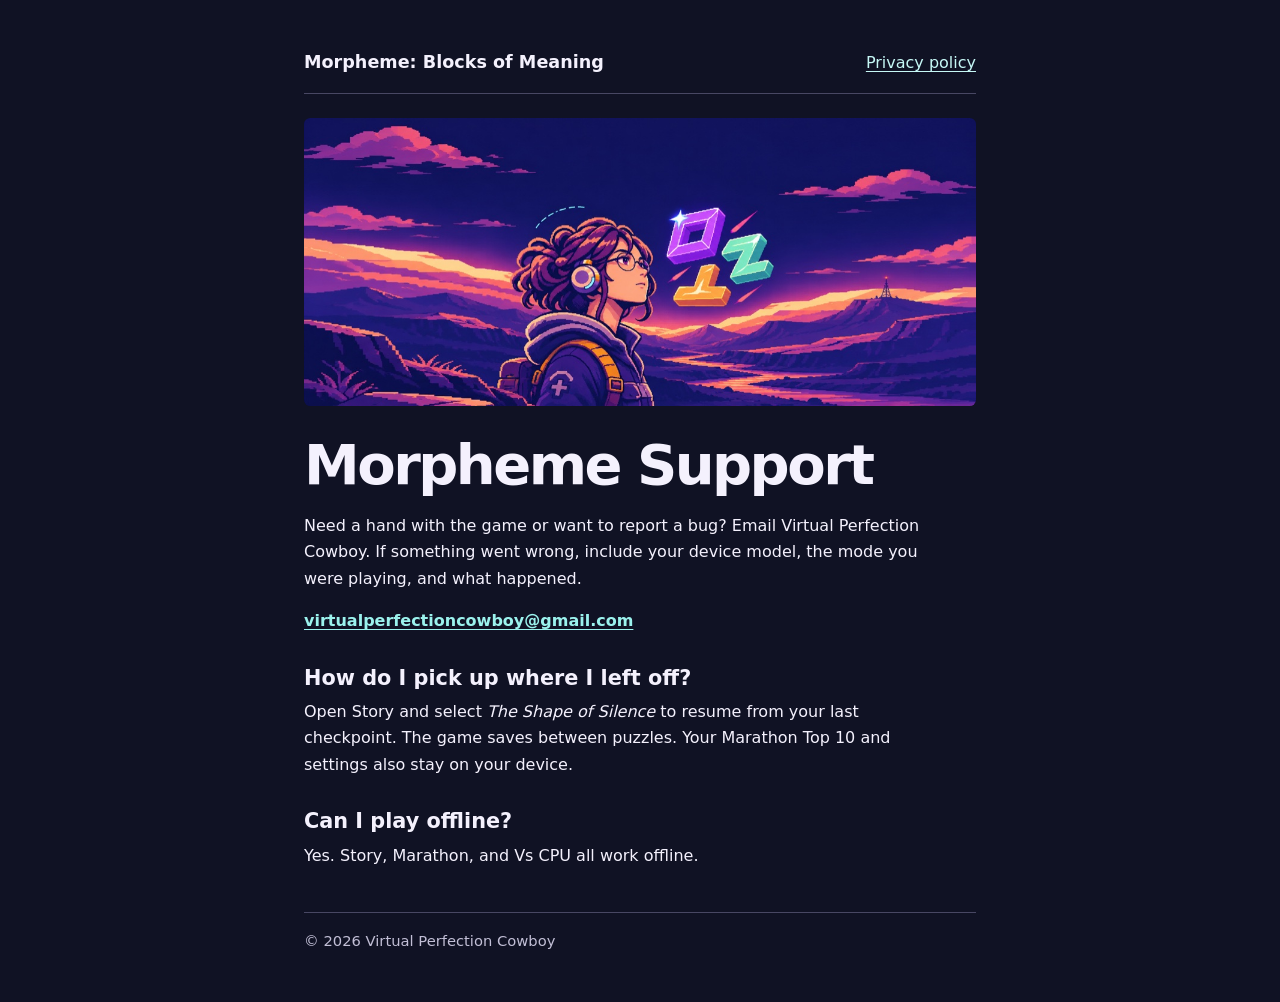
<file: index.html>
<!doctype html>
<html lang="en">
<head>
  <meta charset="utf-8">
  <meta name="viewport" content="width=device-width,initial-scale=1">
  <meta name="description" content="Contact Virtual Perfection Cowboy for help with Morpheme: Blocks of Meaning on iPhone and iPad.">
  <title>Morpheme Support · Virtual Perfection Cowboy</title>
  <link rel="stylesheet" href="site.css">
</head>
<body>
  <header><strong>Morpheme: Blocks of Meaning</strong><a href="privacy/">Privacy policy</a></header>
  <main>
    <img class="hero" src="orra.jpg" width="1120" height="480" alt="Ika listens through her headphones above a river on Orra.">
    <h1>Morpheme Support</h1>
    <p>Need a hand with the game or want to report a bug? Email Virtual Perfection Cowboy. If something went wrong, include your device model, the mode you were playing, and what happened.</p>
    <p><a class="contact" href="mailto:virtualperfectioncowboy@gmail.com?subject=Morpheme%20support">virtualperfectioncowboy@gmail.com</a></p>
    <h2>How do I pick up where I left off?</h2>
    <p>Open Story and select <em>The Shape of Silence</em> to resume from your last checkpoint. The game saves between puzzles. Your Marathon Top 10 and settings also stay on your device.</p>
    <h2>Can I play offline?</h2>
    <p>Yes. Story, Marathon, and Vs CPU all work offline.</p>
  </main>
  <footer>© 2026 Virtual Perfection Cowboy</footer>
</body>
</html>
</file>
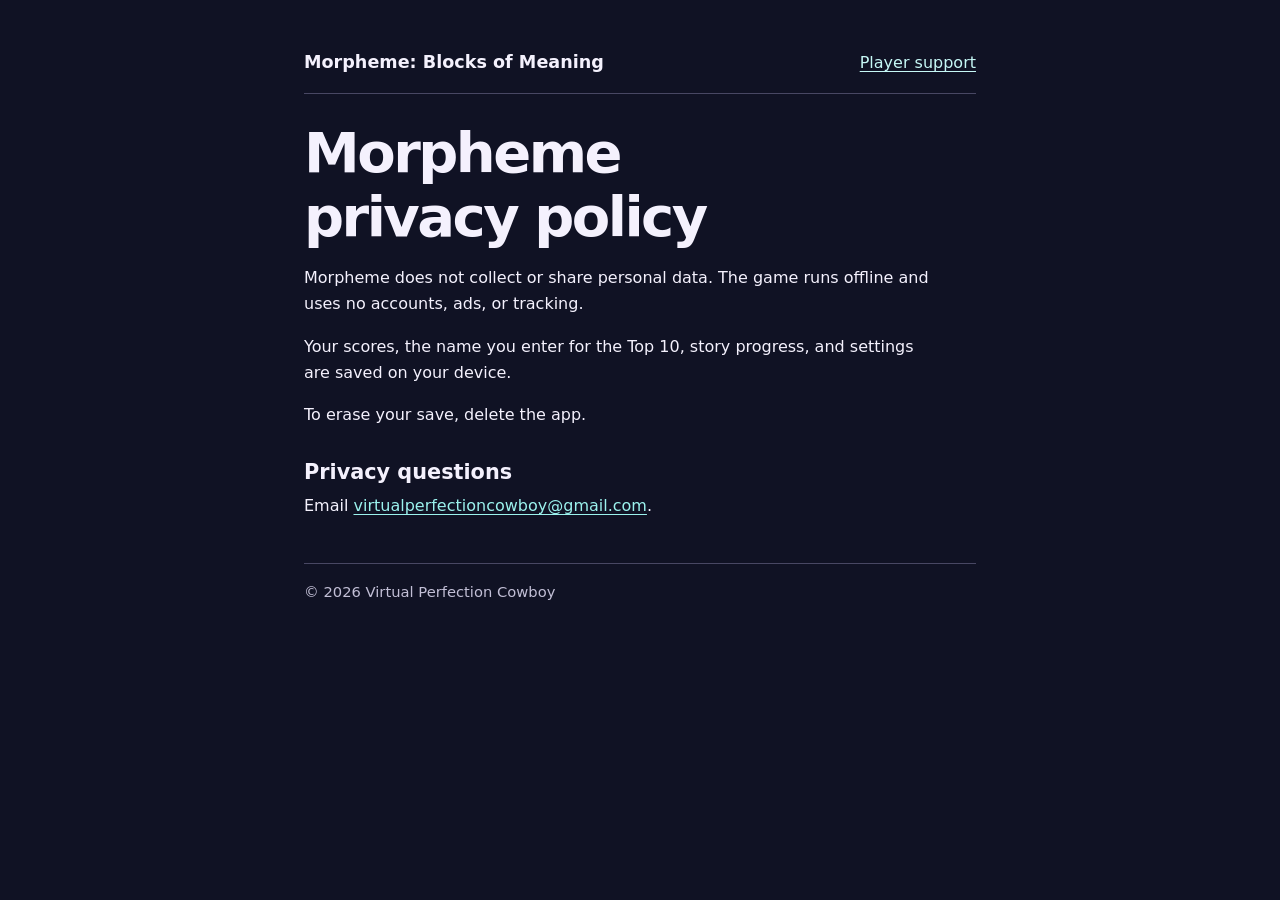
<file: privacy/index.html>
<!doctype html>
<html lang="en">
<head>
  <meta charset="utf-8">
  <meta name="viewport" content="width=device-width,initial-scale=1">
  <title>Morpheme Privacy Policy · Virtual Perfection Cowboy</title>
  <link rel="stylesheet" href="../site.css">
</head>
<body>
  <header><strong>Morpheme: Blocks of Meaning</strong><a href="../">Player support</a></header>
  <main>
    <h1>Morpheme privacy policy</h1>
    <p>Morpheme does not collect or share personal data. The game runs offline and uses no accounts, ads, or tracking.</p>
    <p>Your scores, the name you enter for the Top 10, story progress, and settings are saved on your device.</p>
    <p>To erase your save, delete the app.</p>
    <h2>Privacy questions</h2>
    <p>Email <a href="mailto:virtualperfectioncowboy@gmail.com">virtualperfectioncowboy@gmail.com</a>.</p>
  </main>
  <footer>© 2026 Virtual Perfection Cowboy</footer>
</body>
</html>
</file>
<file: site.css>
:root{color-scheme:dark;background:#101224;color:#f4f1fd;font:100%/1.65 "Avenir Next","Segoe UI",system-ui,sans-serif}
*{box-sizing:border-box}
body{max-width:48rem;margin:auto;padding:clamp(1.15rem,5vw,3rem)}
header,footer{display:flex;align-items:baseline;justify-content:space-between;gap:1rem;flex-wrap:wrap}
header{padding-bottom:1rem;border-bottom:1px solid #484763}
header a{color:#c6f8f6}header strong{font-size:1.1rem}
.hero{display:block;width:100%;height:auto;margin-top:1.5rem;border-radius:.4rem}
h1,h2{line-height:1.14;text-wrap:balance}
h1{font-size:clamp(2rem,6vw,3.5rem);letter-spacing:-.045em;margin:1.7rem 0 1rem}
h2{font-size:1.3rem;margin:2rem 0 .4rem}
p{max-width:62ch;margin:.55rem 0 1rem}
a{color:#9bf2ed;text-underline-offset:.2em;overflow-wrap:anywhere}
a:focus-visible{outline:3px solid #ffbc7f;outline-offset:3px}
.contact{font-weight:650}
footer{margin-top:2.7rem;border-top:1px solid #484763;padding-top:1rem;font-size:.92rem;color:#c2bfd6}
</file>
